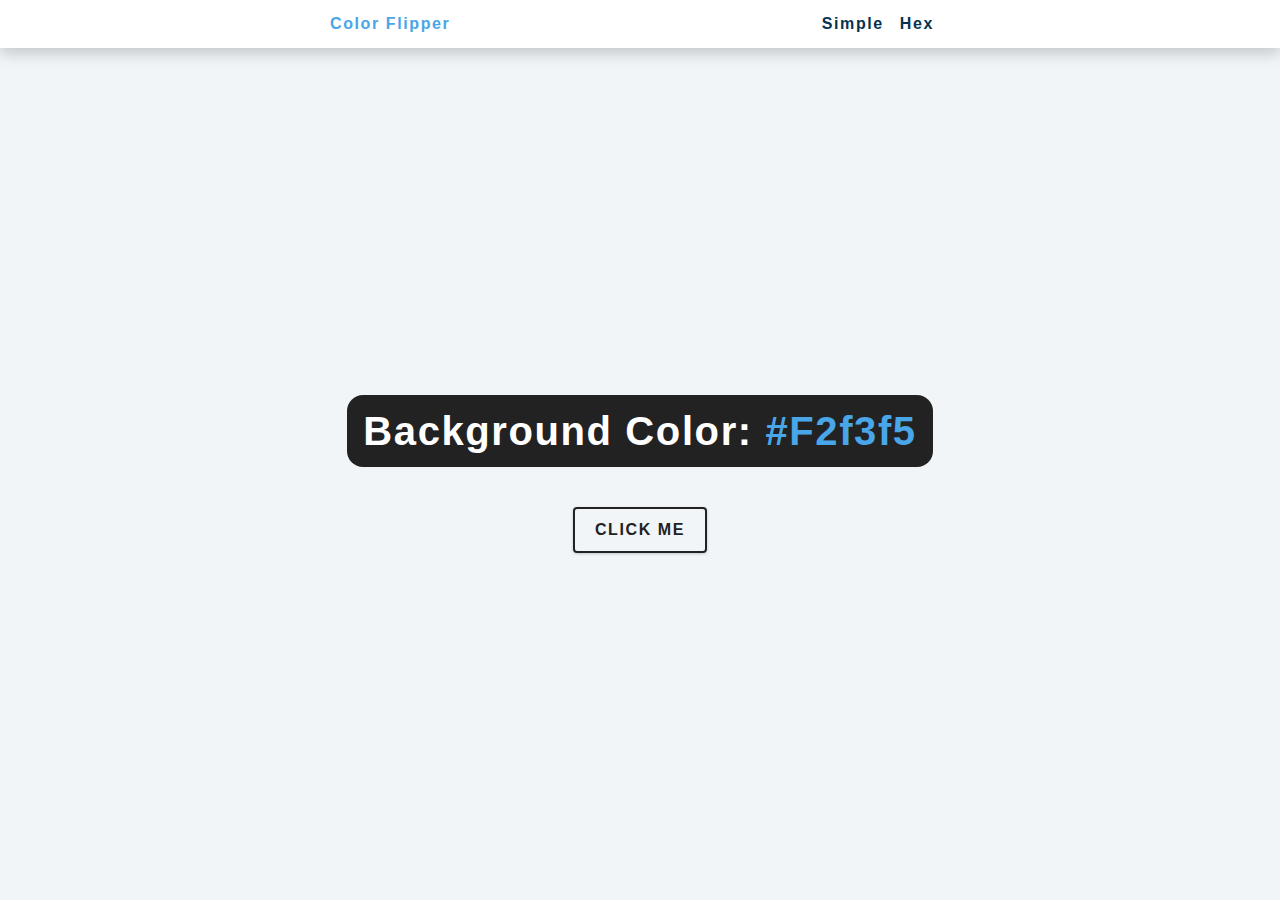
<file: index.html>
<!DOCTYPE html>
<html lang="en">
<head>
    <meta charset="UTF-8">
    <meta http-equiv="X-UA-Compatible" content="IE=edge">
    <meta name="viewport" content="width=device-width, initial-scale=1.0">
    <title>color Flipper</title>

    <link rel="stylesheet" href="style.css" />
</head>
<body>
    <nav>
        <div class="nav-center">
            <h4>color flipper</h4>
            <ul class="nav-links">
                <li>
                    <a href="index.html">simple</a>
                </li>
                <li>
                    <a href="hex.html">hex</a>
                </li>
            </ul>
        </div>
    </nav>
    <main>
        <div class="flipper-container">
            <h2>
                background color: 
                <span class="color">
                    #f2f3f5
                </span>
            </h2>
            <button class="btn btn-hero" id="btn">click me</button>
        </div>     
    </main>
    <script src="app.js"></script>
</body>
</html>
</file>
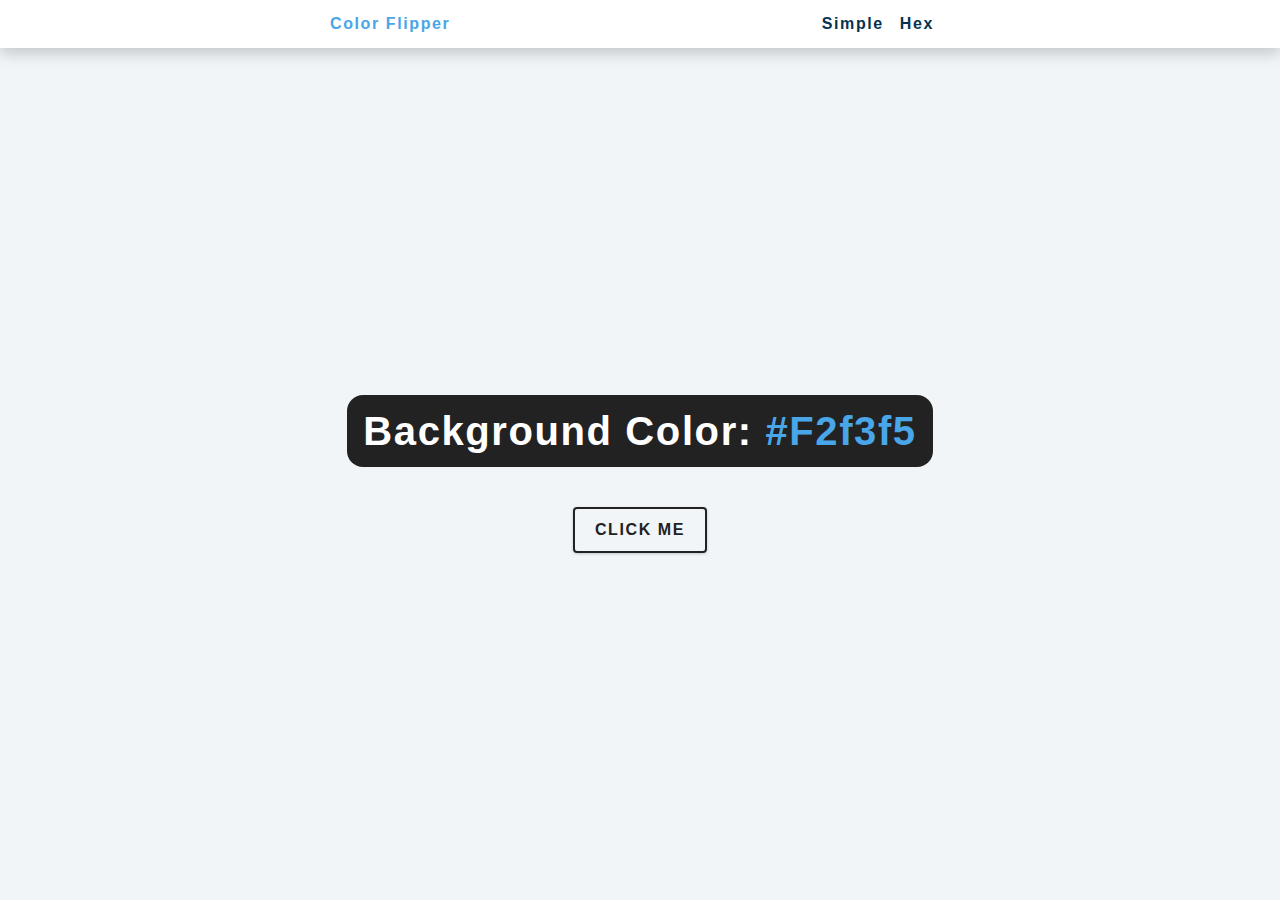
<file: hex.html>
<!DOCTYPE html>
<html lang="en">
<head>
    <meta charset="UTF-8">
    <meta http-equiv="X-UA-Compatible" content="IE=edge">
    <meta name="viewport" content="width=device-width, initial-scale=1.0">
    <title>Hex values</title>
    <link rel="stylesheet" href="style.css" />

</head>
<body>
    <nav>
        <div class="nav-center">
            <h4>color flipper</h4>
            <ul class="nav-links">
                <li>
                    <a href="index.html">simple</a>
                </li>
                <li>
                    <a href="hex.html">hex</a>
                </li>
            </ul>
        </div>
    </nav>
    <main>
        <div class="flipper-container">
            <h2>
                background color: 
                <span class="color">
                    #f2f3f5
                </span>
            </h2>
            <button class="btn btn-hero" id="btn">click me</button>
        </div>     
    </main>
    <script src="hex.js"></script>
</body>
</html>
</file>
<file: style.css>
:root {
    /* dark shades of primary color*/
    --clr-primary-1: hsl(205, 86%, 17%);
    --clr-primary-2: hsl(205, 77%, 27%);
    --clr-primary-3: hsl(205, 72%, 37%);
    --clr-primary-4: hsl(205, 63%, 48%);
    /* primary/main color */
    --clr-primary-5: hsl(205, 78%, 60%);
    /* lighter shades of primary color */
    --clr-primary-6: hsl(205, 89%, 70%);
    --clr-primary-7: hsl(205, 90%, 76%);
    --clr-primary-8: hsl(205, 86%, 81%);
    --clr-primary-9: hsl(205, 90%, 88%);
    --clr-primary-10: hsl(205, 100%, 96%);
    /* darkest grey - used for headings */
    --clr-grey-1: hsl(209, 61%, 16%);
    --clr-grey-2: hsl(211, 39%, 23%);
    --clr-grey-3: hsl(209, 34%, 30%);
    --clr-grey-4: hsl(209, 28%, 39%);
    /* grey used for paragraphs */
    --clr-grey-5: hsl(210, 22%, 49%);
    --clr-grey-6: hsl(209, 23%, 60%);
    --clr-grey-7: hsl(211, 27%, 70%);
    --clr-grey-8: hsl(210, 31%, 80%);
    --clr-grey-9: hsl(212, 33%, 89%);
    --clr-grey-10: hsl(210, 36%, 96%);
    --clr-white: #fff;
    --clr-red-dark: hsl(360, 67%, 44%);
    --clr-red-light: hsl(360, 71%, 66%);
    --clr-green-dark: hsl(125, 67%, 44%);
    --clr-green-light: hsl(125, 71%, 66%);
    --clr-black: #222;
    --ff-primary: "Roboto", sans-serif;
    --ff-secondary: "Open Sans", sans-serif;
    --transition: all 0.3s linear;
    --spacing: 0.1rem;
    --radius: 0.25rem;
    --light-shadow: 0 5px 15px rgba(0, 0, 0, 0.1);
    --dark-shadow: 0 5px 15px rgba(0, 0, 0, 0.2);
    --max-width: 1170px;
    --fixed-width: 620px;
  }
  /*
  =============== 
  Global Styles
  ===============
  */
  
  *,
  ::after,
  ::before {
    margin: 0;
    padding: 0;
    box-sizing: border-box;
  }
  body {
    font-family: var(--ff-secondary);
    background: var(--clr-grey-10);
    color: var(--clr-grey-1);
    line-height: 1.5;
    font-size: 0.875rem;
  }
  ul {
    list-style-type: none;
  }
  a {
    text-decoration: none;
  }

h1,
h2,
h3,
h4 {
  letter-spacing: var(--spacing);
  text-transform: capitalize;
  line-height: 1.25;
  margin-bottom: 0.75rem;
  font-family: var(--ff-primary);
}
h1 {
    font-size: 3rem;
  }
  h2 {
    font-size: 2rem;
  }
  h3 {
    font-size: 1.25rem;
  }
  h4 {
    font-size: 0.875rem;
  }
  p {
    margin-bottom: 1.25rem;
    color: var(--clr-grey-5);
  }

  @media screen and (min-width: 800px) {
    h1 {
      font-size: 4rem;
    }
    h2 {
      font-size: 2.5rem;
    }
    h3 {
      font-size: 1.75rem;
    }
    h4 {
      font-size: 1rem;
    }
    body {
      font-size: 1rem;
    }
    h1,
    h2,
    h3,
    h4 {
      line-height: 1;
    }
  }
  /*  global classes */
  
  /* section */
  .section {
    padding: 5rem 0;
  }
  
  .section-center {
    width: 90vw;
    margin: 0 auto;
    max-width: 1170px;
  }
  @media screen and (min-width: 992px) {
    .section-center {
      width: 95vw;
    }
  }
  main {
    min-height: 100vh;
    display: grid;
    place-items: center;
  }

  nav{
    background: var(--clr-white);
    height: 3rem;
    display: grid;
    align-items: center;
    box-shadow: var(--dark-shadow);
  }

  .nav-center{
    width: 90vw;
    max-width: var(--fixed-width);
    margin: 0 auto;
    display: flex;
    align-items: center;
    justify-content: space-between;
  }

  .nav-center h4{
    margin-bottom: 0;
    color: var(--clr-primary-5);
  }

  .nav-links{
    display: flex;
  }
  nav a{
    text-transform: capitalize;
    font-weight: 700;
    font-size: 1rem;
    color: var(--clr-primary-1);
    letter-spacing: var(--spacing);
    margin-right: 1rem;
  }

  nav a:hover {
    color: var(--clr-primary-5);
  }
  main{
    min-height: calc(100vh - 3rem);
    display: grid;
    place-items: center;
  }

  .flipper-container{
    text-align: center;
  }

  .flipper-container h2{
    background: var(--clr-black);
    color: var(--clr-white);
    padding: 1rem;
    border-radius: 1rem;
    margin-bottom: 2.5rem;
  }

  .color{
    color: var(--clr-primary-5);
  }

  .btn-hero{
    font-family: var(--ff-primary);
    text-transform: uppercase;
    background: transparent;
    color: var(--clr-black);
    letter-spacing: var(--spacing);
    display: inline-block;
    font-weight: 700;
    transition: var(--transition);
    border: 2px solid var(--clr-black);
    cursor: pointer;
    box-shadow: 0 1px 3px rgba(0, 0, 0, 0.2);
    border-radius: var(--radius);
    font-size: 1rem;
    padding: 0.75rem 1.25rem;
  }

  .btn-hero:hover{
    color: var(--clr-white);
    background: var(--clr-black);
  }
</file>
